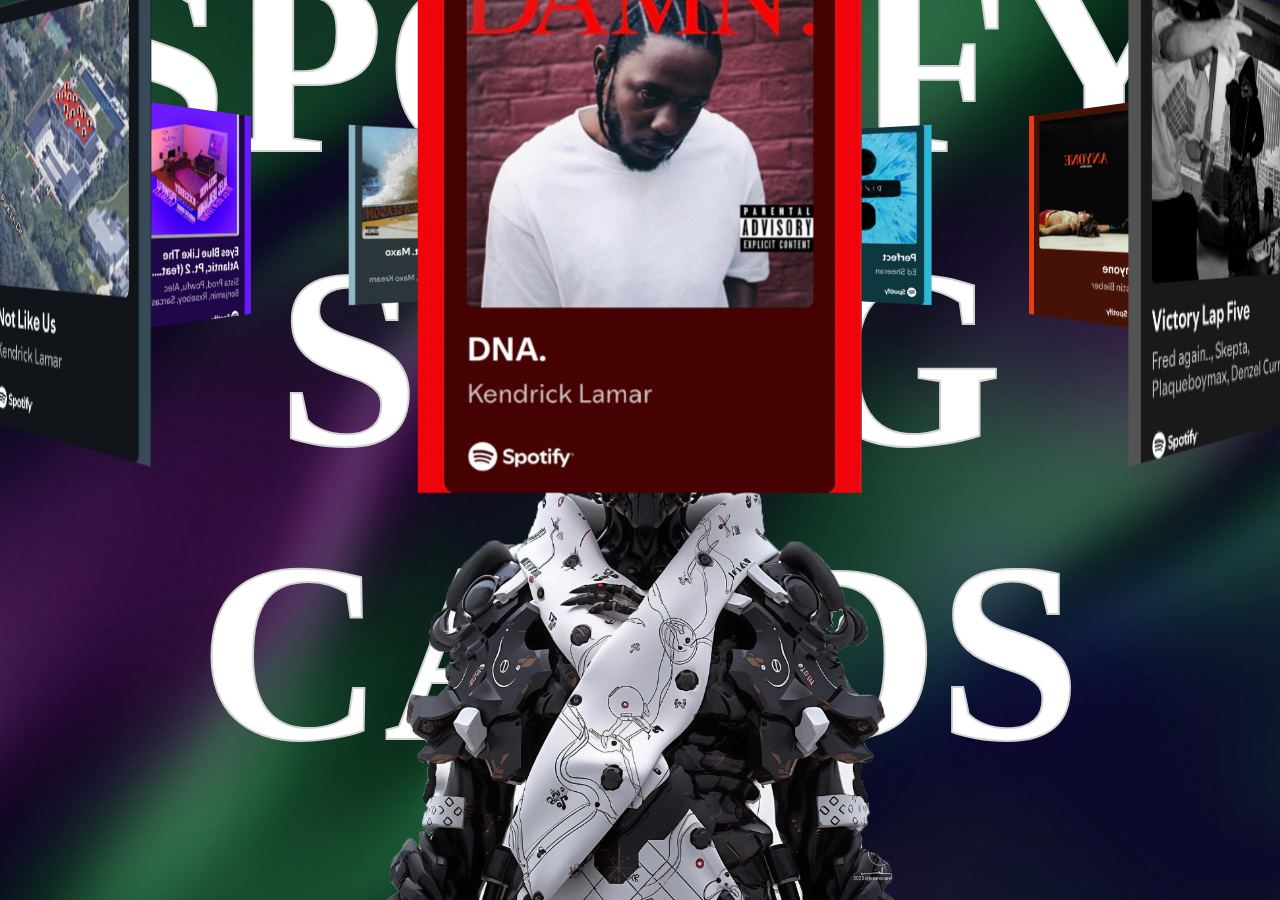
<file: css_3d_slider/index.html>
<!DOCTYPE html>
<html lang="en">
<head>
    <meta charset="UTF-8">
    <meta name="viewport" content="width=device-width, initial-scale=1.0">
    <title>Document</title>
    <style>
        
        *{
            margin: 0;
            padding: 0;
            box-sizing: border-box;
        }
        body{
            background-color: #101010;
            background-image: url(images/theme_bg.png);
            background-size: cover;
            background-repeat: no-repeat;
            background-position: center;
            color: #fff; 
            font-family: 'Poppins', sans-serif;
        }
        
        body::before{
            position: absolute;
            width: min(1400px, 90vw);
            top: 10%;
            left: 50%;
            height: 90%;
            transform: translateX(-50%);
            content: '';
            background-size: 100%;
            background-repeat: no-repeat;
            background-position: top center;
            pointer-events: none;
        }
    </style>
    <link rel="stylesheet" href="style.css">
</head>
<body>

    <div class="banner">
        <div class="slider" style="--quantity: 10">
            <div class="item" style="--position: 1"><img src="images/image1.jpg" alt=""></div>
            <div class="item" style="--position: 2"><img src="images/image2.jpg" alt=""></div>
            <div class="item" style="--position: 3"><img src="images/image3.jpg" alt=""></div>
            <div class="item" style="--position: 4"><img src="images/image4.jpg" alt=""></div>
            <div class="item" style="--position: 5"><img src="images/image5.jpg" alt=""></div>
            <div class="item" style="--position: 6"><img src="images/image6.jpg" alt=""></div>
            <div class="item" style="--position: 7"><img src="images/image7.jpg" alt=""></div>
            <div class="item" style="--position: 8"><img src="images/image8.jpg" alt=""></div>
            <div class="item" style="--position: 9"><img src="images/image9.jpg" alt=""></div>
            <div class="item" style="--position: 10"><img src="images/image10.jpg" alt=""></div>
        </div>
        <div class="content">
            <h1 data-content="SPOTIFY SONG CARDS">
                SPOTIFY SONG CARDS
            </h1>
            <div class="model"></div>
        </div>
    </div>
    
</body>
</html>
</file>
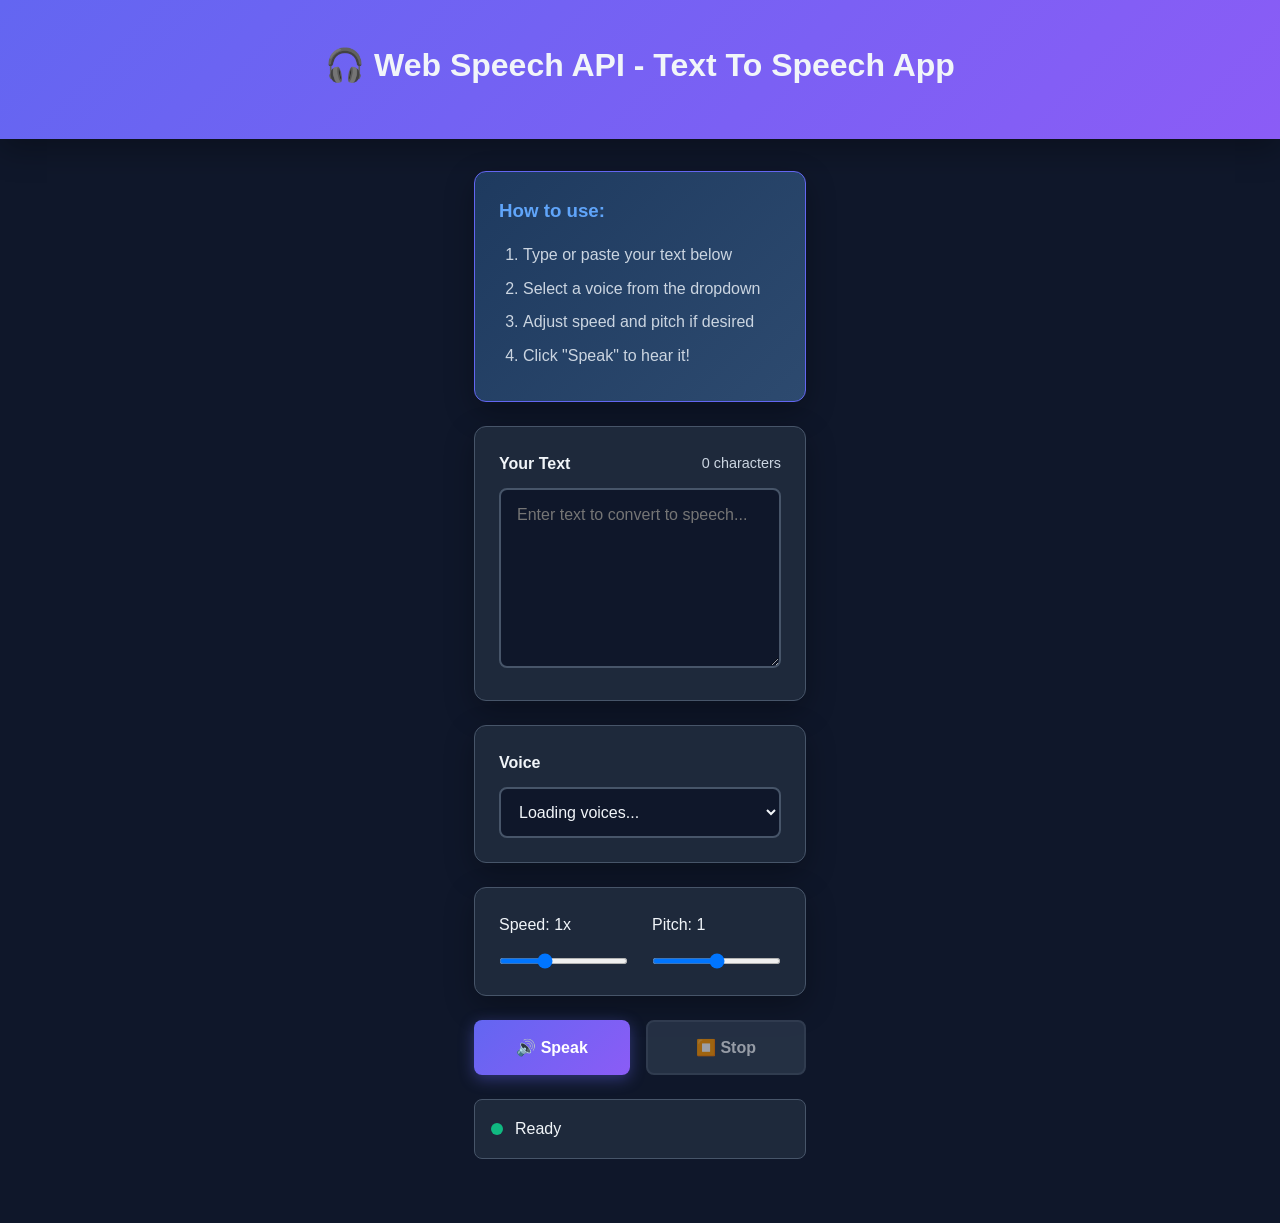
<file: text_to_speech/index.html>
<!doctype html>
<html lang="en">
  <head>
    <meta charset="UTF-8" />
    <meta name="viewport" content="width=device-width, initial-scale=1.0" />
    <title>Web Speech API - Text To Speech App</title>
    <link rel="stylesheet" href="style.css" />
  </head>
  <body>
    <header class="header">
      <h1>🎧 Web Speech API - Text To Speech App</h1>
    </header>

    <div class="container">
      <div class="card instructions">
        <h3>How to use:</h3>
        <ol>
          <li>Type or paste your text below</li>
          <li>Select a voice from the dropdown</li>
          <li>Adjust speed and pitch if desired</li>
          <li>Click "Speak" to hear it!</li>
        </ol>
      </div>

      <div class="card">
        <label for="text-input">
          <strong>Your Text</strong>
          <span class="char-counter">
            <span id="char-count">0</span> characters
          </span>
        </label>
        <textarea
          id="text-input"
          placeholder="Enter text to convert to speech..."
          rows="8"
        ></textarea>
      </div>

      <div class="card">
        <label for="voice-select">
          <strong>Voice</strong>
        </label>
        <select id="voice-select">
          <option value="">Loading voices...</option>
        </select>
      </div>

      <div class="card controls-grid">
        <div class="control-group">
          <label for="speed-slider">
            Speed: <span id="speed-value">1.0</span>x
          </label>
          <input
            type="range"
            id="speed-slider"
            min="0.5"
            max="2"
            step="0.1"
            value="1"
          />
        </div>

        <div class="control-group">
          <label for="pitch-slider">
            Pitch: <span id="pitch-value">1.0</span>
          </label>
          <input
            type="range"
            id="pitch-slider"
            min="0"
            max="2"
            step="0.1"
            value="1"
          />
        </div>
      </div>

      <div class="button-group">
        <button id="speak-btn" class="btn-primary">🔊 Speak</button>
        <button id="stop-btn" class="btn-secondary">⏹️ Stop</button>
      </div>

      <div id="status" class="status">
        <span class="status-dot"></span>
        <span id="status-text">Ready</span>
      </div>
    </div>
    <script src="app.js"></script>
  </body>
</html>
</file>
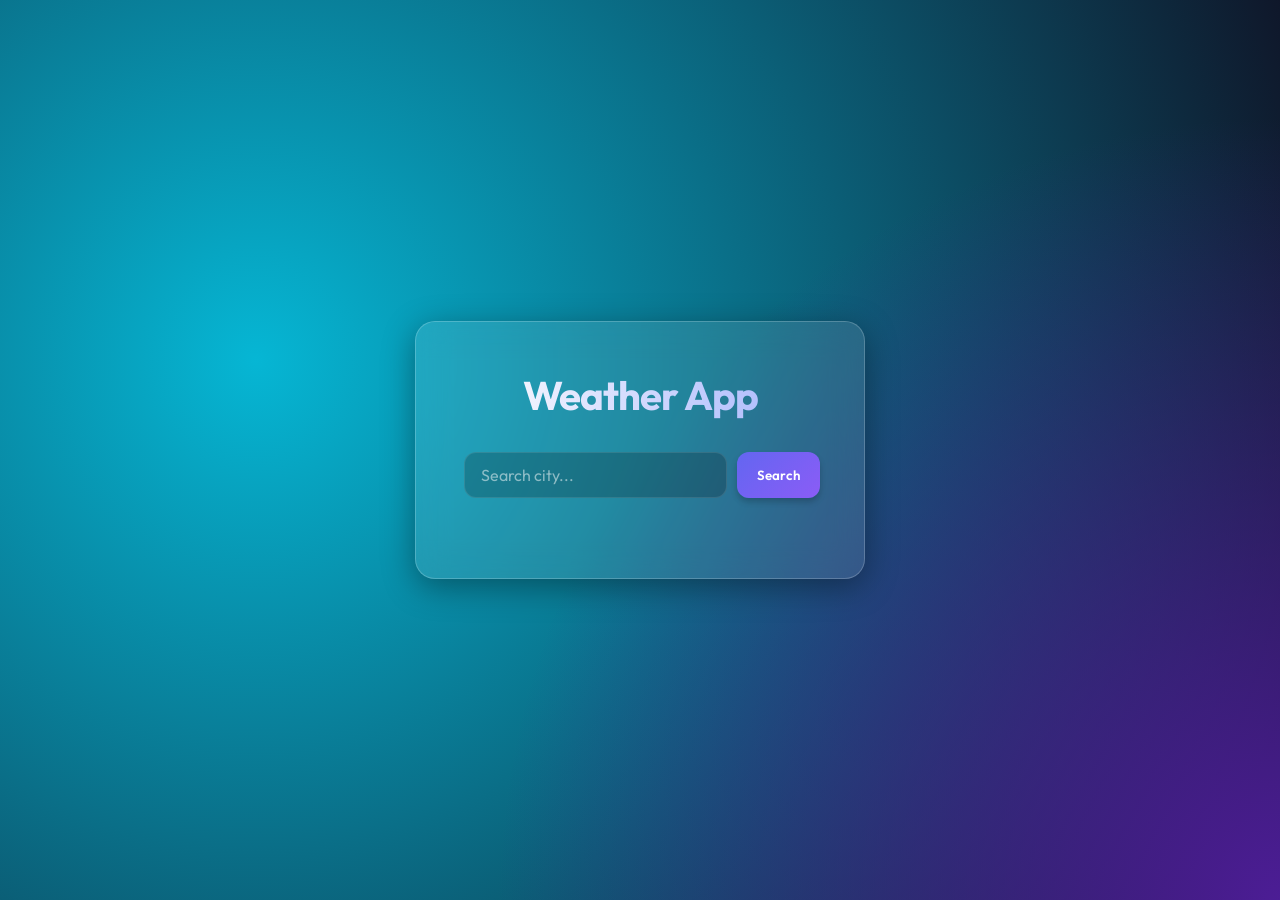
<file: weather_app/index.html>
<!DOCTYPE html>
<html lang="en">
<head>
  <meta charset="UTF-8">
  <meta name="viewport" content="width=device-width, initial-scale=1.0">
  <title>Weather App</title>
  <link rel="preconnect" href="https://fonts.googleapis.com">
  <link rel="preconnect" href="https://fonts.gstatic.com" crossorigin>
  <link href="https://fonts.googleapis.com/css2?family=Outfit:wght@300;400;500;600;700&display=swap" rel="stylesheet">
  <link href="style.css" rel="stylesheet" />
</head>
<body>
  <div class="background-gradient"></div>
  <main class="glass-card">
    <section id="weather-wrapper">
      <h1>Weather App</h1>
      <div id="weather-search">
        <input id="search" type="text" placeholder="Search city..." autocomplete="off"/>
        <button id="submit" onclick="fetchWeather()">Search</button>
      </div>
      <div id="weather-data" class="hidden"></div>
    </section>
  </main>
  <script src="script.js"></script>
</body>
</html>
</file>
<file: css_3d_slider/style.css>
@import url('https://fonts.cdnfonts.com/css/ica-rubrik-black');
@import url('https://fonts.cdnfonts.com/css/poppins');

.banner {
    width: 100%;
    height: 100vh;
    text-align: center;
    position: relative;
    overflow: hidden;
}

.banner .slider {
    width: 200px;
    height: 250px;
    position: absolute;
    top: 10%;
    left: calc(50% - 100px);
    transform-style: preserve-3d;
    transform: perspective(1000px);
    animation: autoRun 20s linear infinite;
    z-index: 2;
}

@keyframes autoRun {
    from {
        transform: perspective(1000px) rotateX(-16deg) rotateY(0deg);
    }
    to {
        transform: perspective(1000px) rotateX(-16deg) rotateY(360deg);
    }
}

.banner .slider .item {
    position: absolute;
    inset: 0 0 0 0;    
    transform: 
        rotateY(calc( (var(--position) - 1) * (360 / var(--quantity)) * 1deg))
        translateZ(550px);
}

.banner .slider .item img {
    width: 100%;
    height: 100%;
    object-fit: cover;
}


.banner .content {
    position: absolute;
    bottom: 0;
    left: 50%;
    transform: translateX(-50%);
    width: min(1400px, 100vw);
    padding-bottom: 100px;
    display: flex;
    justify-content: center;
    align-items: center;
    z-index: 1;
}

.banner .content h1 {
    font-family: 'ICA Rubrik';
    font-size: 16em;
    position: relative;
}

.banner .content h1::after{
    content: attr(data-content);
    position: absolute;
    inset: 0 0 0 0;
    -webkit-text-stroke: 2px #d2d2d2;
    color: transparent;
    z-index: 1;

}

.banner .content .model {
    background-image: url(images/model_user_2.png);
    width: 100%;
    height: 75vh;
    position: absolute;
    bottom: 0;
    background-size: contain;
    background-position: bottom center;
    background-repeat: no-repeat;
    z-index: 10; 
}

@media screen and (max-width: 1023px) {
    .banner .slider {
        width: 160px;
        height: 200px;
        left: calc(50% - 80px);
    }
    .banner .slider .item{
        transform: 
            rotateY(calc( (var(--position) - 1) * (360 / var(--quantity)) * 1deg))
            translateZ(300px);
    }
    
    .banner .content h1 {
        font-size: 7em;
        text-align: center;
        width: 100%;
        text-shadow: 0 10px 20px #000;
    }      
}

@media screen and (max-width: 767px) {
    .banner .slider{
        width: 100px;
        height: 150px;
        left: calc(50% - 50px);
    }
    .banner .slider .item{
        transform: 
            rotateY(calc( (var(--position) - 1) * (360 / var(--quantity)) * 1deg))
            translateZ(180px);
    }
    .banner .content h1{
        font-size: 5em;
    }
}
</file>
<file: text_to_speech/style.css>
* {
  margin: 0;
  padding: 0;
  box-sizing: border-box;
}

body {
  font-family:
    -apple-system, BlinkMacSystemFont, "Segoe UI", Roboto, sans-serif;
  background: #0f172a;
  color: #f1f5f9;
  line-height: 1.6;
  min-height: 100vh;
  display: flex;
  flex-direction: column;
}

.header {
  background: linear-gradient(135deg, #6366f1, #8b5cf6);
  padding: 2.5rem 1.5rem;
  text-align: center;
  box-shadow: 0 10px 30px rgba(0, 0, 0, 0.3);
}

.header h1 {
  font-size: 2rem;
  font-weight: 700;
  margin-bottom: 0.5rem;
}

.header p {
  font-size: 1rem;
  opacity: 0.9;
}

.container {
  max-width: 700px;
  margin: 2rem auto;
  padding: 0 1.5rem 2rem;
  flex: 1;
}

.card {
  background: #1e293b;
  border: 1px solid #475569;
  border-radius: 12px;
  padding: 1.5rem;
  margin-bottom: 1.5rem;
  box-shadow: 0 10px 30px rgba(0, 0, 0, 0.3);
}

.instructions {
  background: linear-gradient(135deg, #1e3a5f, #2d4a6f);
  border-color: #6366f1;
}

.instructions h3 {
  color: #60a5fa;
  margin-bottom: 1rem;
}

.instructions ol {
  margin-left: 1.5rem;
  color: #cbd5e1;
}

.instructions li {
  margin-bottom: 0.5rem;
}

label {
  display: flex;
  justify-content: space-between;
  align-items: center;
  margin-bottom: 0.75rem;
  font-size: 1rem;
}

.char-counter {
  font-size: 0.9rem;
  color: #cbd5e1;
  font-weight: normal;
}

textarea {
  width: 100%;
  background: #0f172a;
  border: 2px solid #475569;
  border-radius: 8px;
  padding: 1rem;
  color: #f1f5f9;
  font-size: 1rem;
  font-family: inherit;
  resize: vertical;
}

textarea:focus {
  outline: none;
  border-color: #6366f1;
}

select {
  width: 100%;
  background: #0f172a;
  border: 2px solid #475569;
  border-radius: 8px;
  padding: 0.875rem;
  color: #f1f5f9;
  font-size: 1rem;
  cursor: pointer;
}

select:focus {
  outline: none;
  border-color: #6366f1;
}

.controls-grid {
  display: grid;
  grid-template-columns: 1fr 1fr;
  gap: 1.5rem;
}

.control-group label {
  display: block;
  margin-bottom: 0.5rem;
  font-weight: 500;
}

input[type="range"] {
  width: 100%;
  height: 6px;
  background: #334155;
  border-radius: 3px;
  outline: none;
}

input[type="range"]::-webkit-slider-thumb {
  appearance: none;
  width: 18px;
  height: 18px;
  background: #6366f1;
  border-radius: 50%;
  cursor: pointer;
}

input[type="range"]::-moz-range-thumb {
  width: 18px;
  height: 18px;
  background: #6366f1;
  border-radius: 50%;
  cursor: pointer;
  border: none;
}

.button-group {
  display: flex;
  gap: 1rem;
  margin-bottom: 1.5rem;
}

.btn-primary,
.btn-secondary {
  flex: 1;
  padding: 1rem;
  border: none;
  border-radius: 8px;
  font-size: 1rem;
  font-weight: 600;
  cursor: pointer;
  transition: all 0.3s ease;
}

.btn-primary {
  background: linear-gradient(135deg, #6366f1, #8b5cf6);
  color: white;
  box-shadow: 0 4px 15px rgba(99, 102, 241, 0.4);
}

.btn-primary:hover {
  background: linear-gradient(135deg, #4f46e5, #7c3aed);
  transform: translateY(-2px);
}

.btn-secondary {
  background: #334155;
  color: #f1f5f9;
  border: 2px solid #475569;
}

.btn-secondary:hover {
  background: #475569;
}

.btn-primary:disabled,
.btn-secondary:disabled {
  opacity: 0.6;
  cursor: not-allowed;
  transform: none;
}

.status {
  display: flex;
  align-items: center;
  gap: 0.75rem;
  padding: 1rem;
  background: #1e293b;
  border-radius: 8px;
  border: 1px solid #475569;
}

.status-dot {
  width: 12px;
  height: 12px;
  border-radius: 50%;
  background: #10b981;
  animation: pulse 2s ease-in-out infinite;
}

.status.speaking .status-dot {
  background: #6366f1;
}

@keyframes pulse {
  0%, 100% { opacity: 1; }
  50% { opacity: 0.5; }
}

.footer {
  background: #1e293b;
  border-top: 1px solid #475569;
  padding: 1.5rem;
  text-align: center;
  margin-top: auto;
}

.footer a {
  color: #6366f1;
  text-decoration: none;
  font-weight: 600;
}

.footer a:hover {
  text-decoration: underline;
}

@media (max-width: 768px) {
  .controls-grid {
    grid-template-columns: 1fr;
    gap: 1rem;
  }

  .button-group {
    flex-direction: column;
  }
}
</file>
<file: weather_app/style.css>
:root {
  --primary-color: #6a5acd;
  --secondary-color: #00bcd4;
  --text-color: #ffffff;
  --bg-gradient: linear-gradient(135deg, #1a1a2e 0%, #16213e 50%, #0f3460 100%);
  --glass-bg: rgba(255, 255, 255, 0.1);
  --glass-border: rgba(255, 255, 255, 0.2);
  --glass-shadow: 0 8px 32px 0 rgba(0, 0, 0, 0.37);
}

* {
  margin: 0;
  padding: 0;
  box-sizing: border-box;
}

body {
  font-family: 'Outfit', sans-serif;
  height: 100vh;
  width: 100vw;
  overflow: hidden;
  color: var(--text-color);
  display: flex;
  justify-content: center;
  align-items: center;
  position: relative;
  background-color: #0f172a; /* Fallback */
}

/* Gradient / Fallback Background */
.background-gradient {
  position: absolute;
  top: 0;
  left: 0;
  width: 100%;
  height: 100%;
  background: radial-gradient(circle at 50% 50%, rgba(76, 29, 149, 1), transparent 50%),
              radial-gradient(circle at 10% 20%, rgba(6, 182, 212, 1), transparent 40%),
              radial-gradient(circle at 90% 80%, rgba(236, 72, 153, 1), transparent 40%);
  background-size: 200% 200%;
  animation: bg-move 20s ease-in-out infinite alternate;
  z-index: 0; 
}

@keyframes bg-move {
  0% { background-position: 0% 50%; }
  50% { background-position: 100% 50%; }
  100% { background-position: 0% 50%; }
}

main.glass-card {
  background: var(--glass-bg);
  backdrop-filter: blur(16px);
  -webkit-backdrop-filter: blur(16px);
  border: 1px solid var(--glass-border);
  border-radius: 20px;
  box-shadow: var(--glass-shadow);
  padding: 3rem;
  width: 90%;
  max-width: 450px;
  text-align: center;
  transition: transform 0.3s ease;
}

main.glass-card:hover {
  transform: translateY(-5px);
}

h1 {
  font-size: 2.5rem;
  font-weight: 700;
  margin-bottom: 2rem;
  background: linear-gradient(to right, #fff, #a5b4fc);
  -webkit-background-clip: text;
  background-clip: text;
  color: transparent;
  letter-spacing: -1px;
}

#weather-search {
  display: flex;
  gap: 10px;
  margin-bottom: 2rem;
  position: relative;
}

#search {
  flex-grow: 1;
  background: rgba(0, 0, 0, 0.2);
  border: 1px solid rgba(255, 255, 255, 0.1);
  border-radius: 12px;
  padding: 12px 16px;
  color: #fff;
  font-family: inherit;
  font-size: 1rem;
  outline: none;
  transition: all 0.3s ease;
}

#search::placeholder {
  color: rgba(255, 255, 255, 0.5);
}

#search:focus {
  background: rgba(0, 0, 0, 0.4);
  border-color: rgba(255, 255, 255, 0.5);
  box-shadow: 0 0 15px rgba(255, 255, 255, 0.1);
}

#submit {
  background: linear-gradient(135deg, #6366f1, #8b5cf6);
  color: white;
  border: none;
  border-radius: 12px;
  padding: 0 20px;
  font-family: inherit;
  font-weight: 600;
  cursor: pointer;
  transition: all 0.3s ease;
  box-shadow: 0 4px 6px rgba(0, 0, 0, 0.2);
}

#submit:hover {
  transform: translateY(-2px);
  box-shadow: 0 6px 12px rgba(99, 102, 241, 0.4);
}

#submit:active {
  transform: translateY(0);
}

.hidden {
  display: none !important;
}

#weather-data {
  display: flex;
  flex-direction: column;
  align-items: center;
  gap: 1rem;
  animation: fadeIn 0.5s ease-out;
  background: rgba(0, 0, 0, 0.2);
  padding: 1.5rem;
  border-radius: 16px;
}

@keyframes fadeIn {
  from { opacity: 0; transform: translateY(10px); }
  to { opacity: 1; transform: translateY(0); }
}

#weather-data h2 {
  font-size: 1.8rem;
  font-weight: 600;
  margin: 0;
}

#weather-data p {
  font-size: 1.1rem;
  font-weight: 300;
  color: rgba(255, 255, 255, 0.9);
  margin: 4px 0;
}

#weather-data img {
  width: 100px;
  height: 100px;
  filter: drop-shadow(0 0 10px rgba(255, 255, 255, 0.2));
  animation: float 3s ease-in-out infinite;
}

@keyframes float {
  0% { transform: translateY(0px); }
  50% { transform: translateY(-10px); }
  100% { transform: translateY(0px); }
}

/* Custom scrollbar for webkit */
::-webkit-scrollbar {
  width: 8px;
}
::-webkit-scrollbar-track {
  background: transparent;
}
::-webkit-scrollbar-thumb {
  background: rgba(255, 255, 255, 0.2);
  border-radius: 4px;
}
</file>
